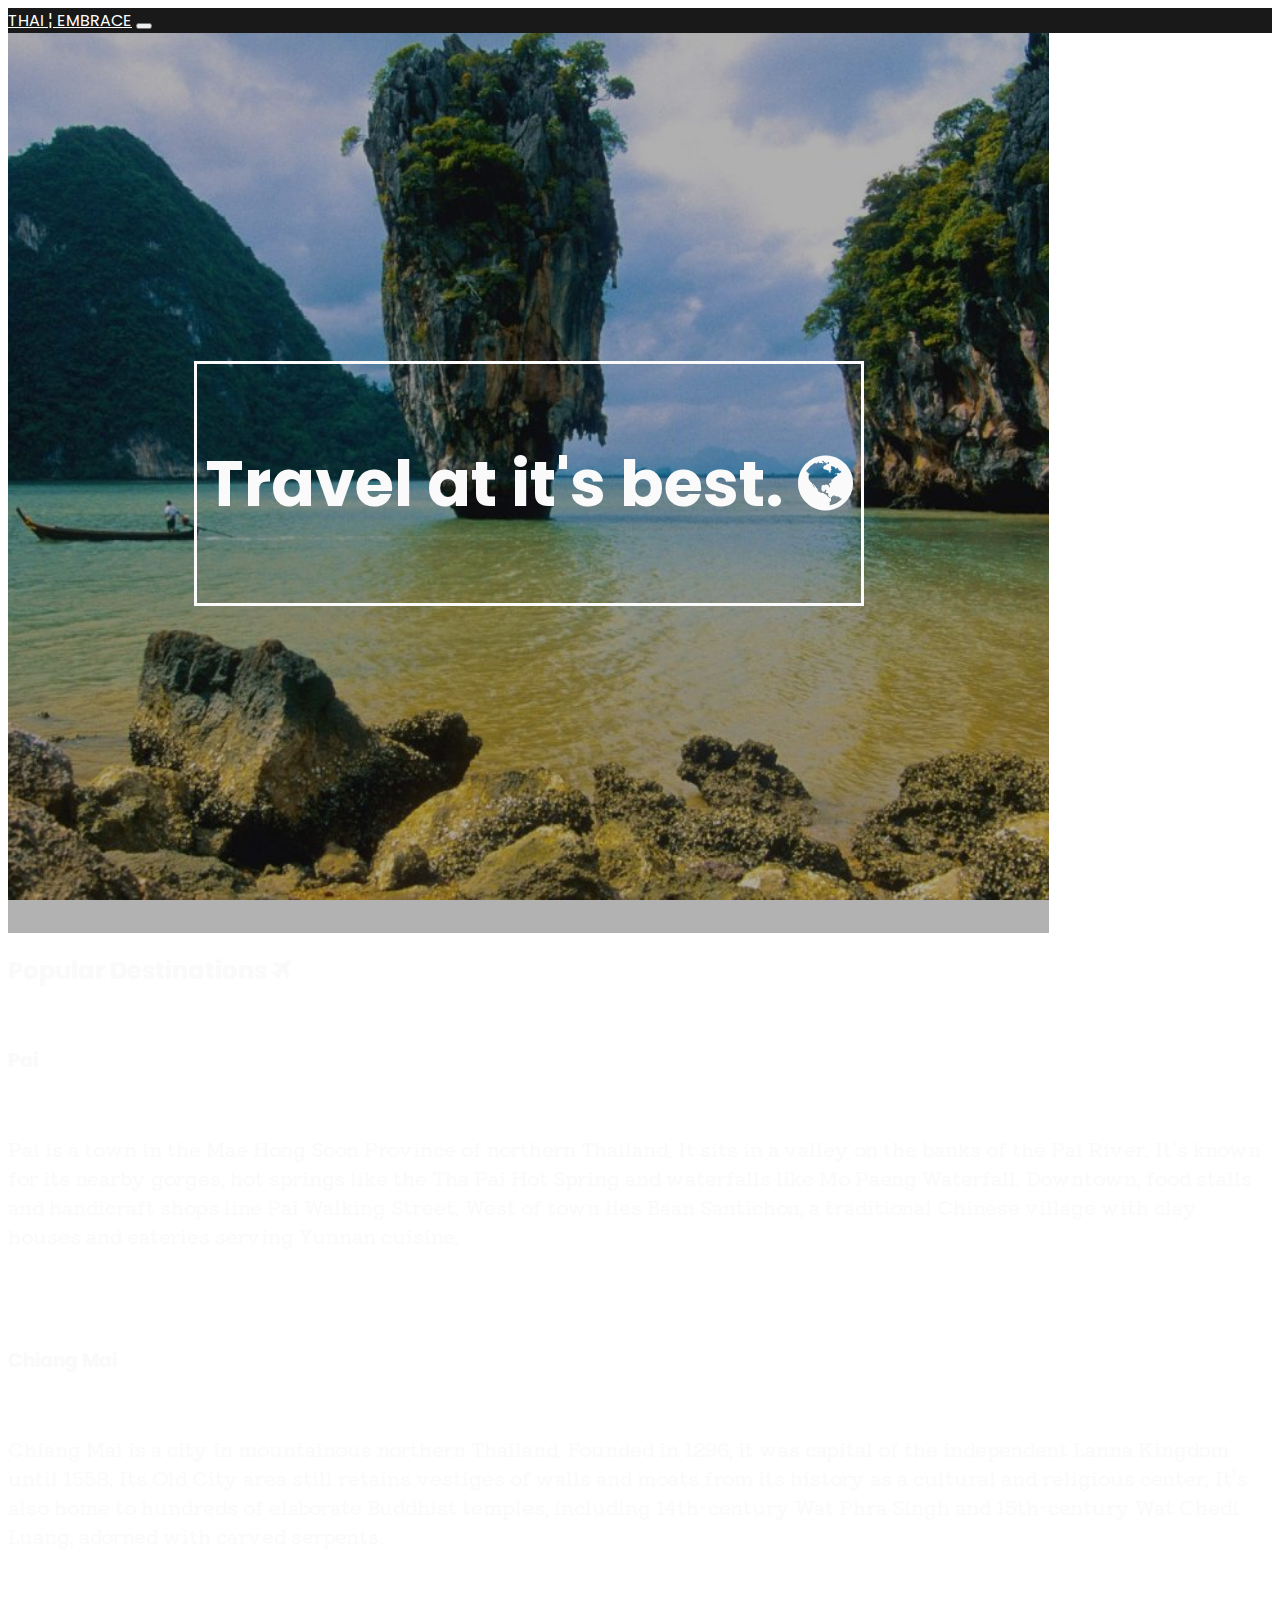
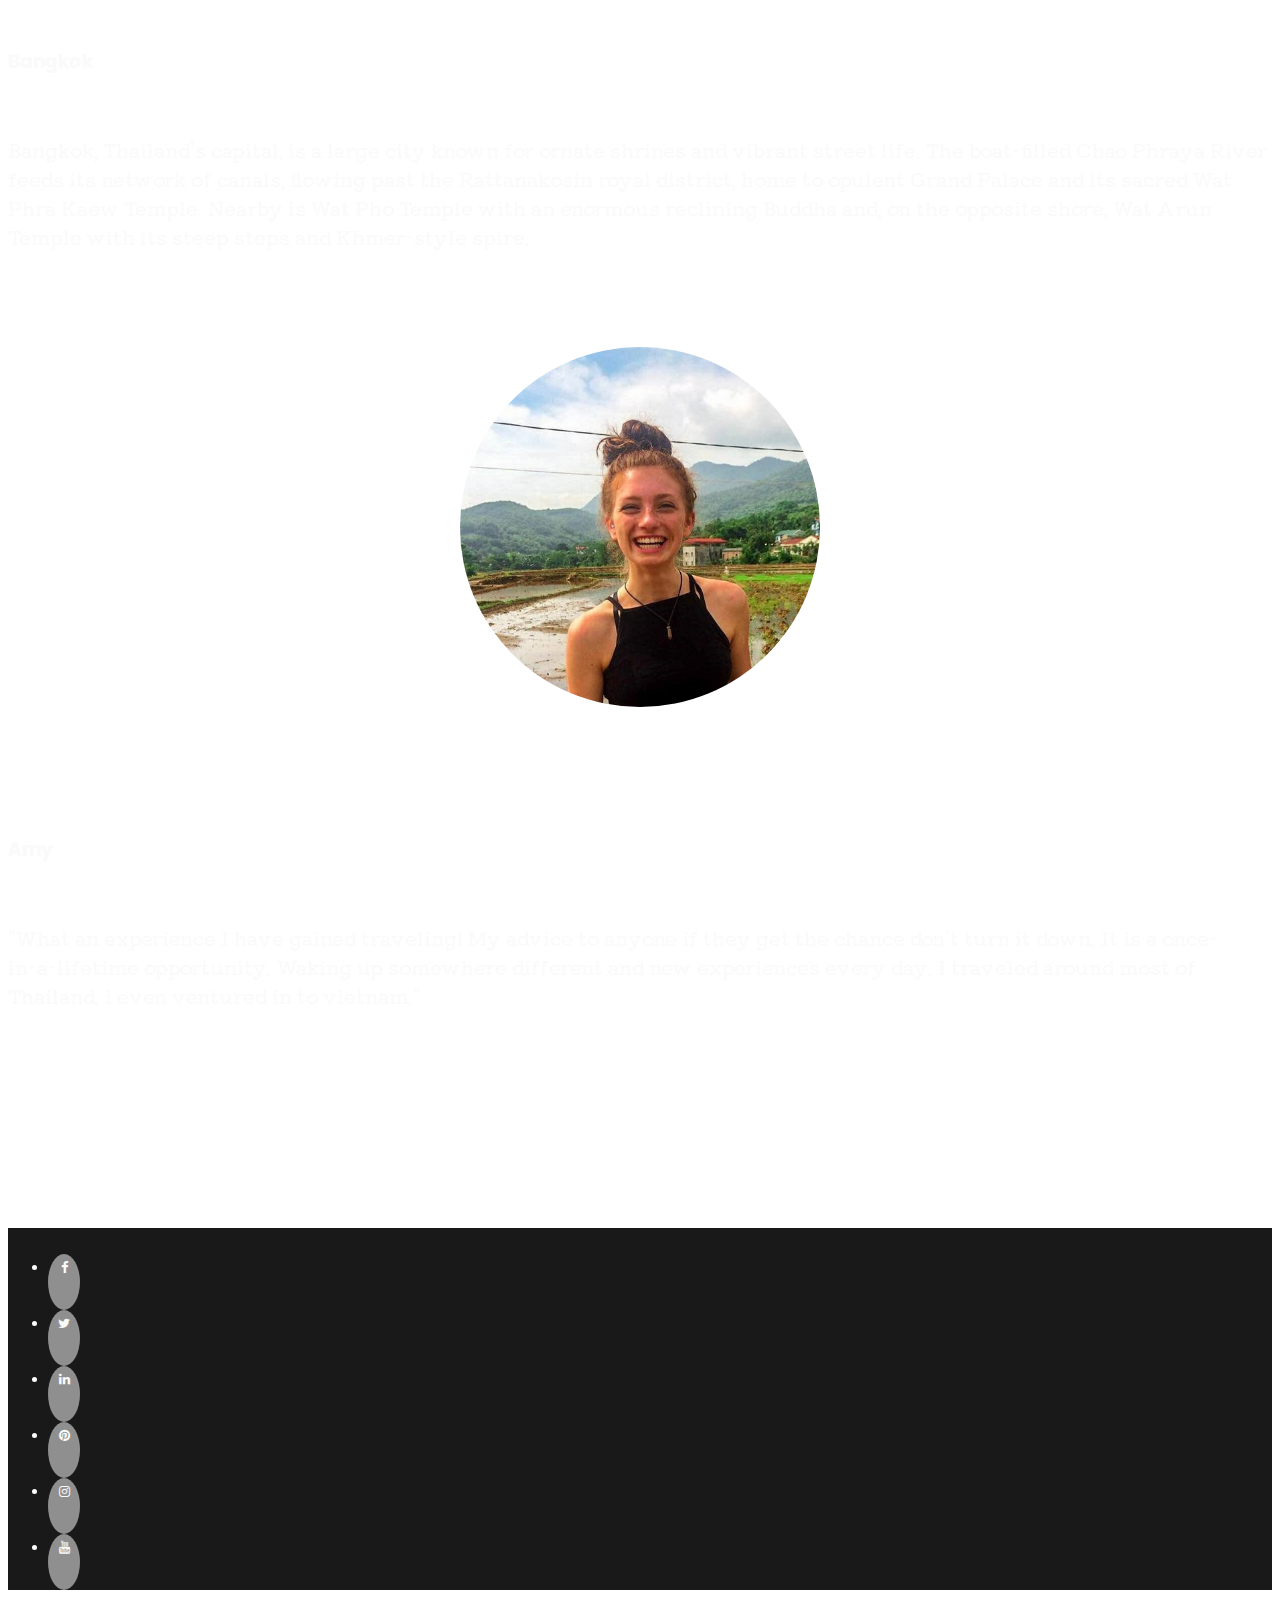
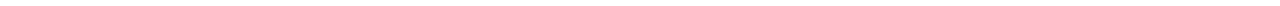
<file: index.html>
<!DOCTYPE html>
<html lang="en-US">

<head>
    <meta charset="UTF-8">
    <meta name="viewport" content="width=device-width, initial-scale=1.0">
    <link href="https://cdn.jsdelivr.net/npm/bootstrap@5.0.0-beta3/dist/css/bootstrap.min.css" rel="stylesheet"
        integrity="sha384-eOJMYsd53ii+scO/bJGFsiCZc+5NDVN2yr8+0RDqr0Ql0h+rP48ckxlpbzKgwra6" crossorigin="anonymous">
    <link rel="stylesheet" href="https://maxcdn.bootstrapcdn.com/font-awesome/4.7.0/css/font-awesome.min.css"
        type="text/css" />
    <link
        href="https://fonts.googleapis.com/css2?family=Kiwi+Maru:wght@300;400;500&family=Poppins:wght@100;200;300;400;500;600&display=swap"
        rel="stylesheet">
    <link rel="stylesheet" href="assets/css/style.css" type="text/css">
    <title>Thai Embrace</title>
</head>

<body>
    <nav class="navbar fixed-top navbar-expand-lg">
        <div class="container-fluid">
            <a class="navbar-brand" href="index.html">THAI ¦ EMBRACE</a>
            <button class="navbar-toggler navbar-dark" type="button" data-bs-toggle="collapse"
                data-bs-target="#navbarNavAltMarkup" aria-controls="navbarNavAltMarkup" aria-expanded="false"
                aria-label="Toggle navigation">
                <span class="navbar-toggler-icon"></span>
            </button>
            <div class="collapse navbar-collapse justify-content-end" id="navbarNavAltMarkup">
                <div class="navbar-nav">

                    <a class="nav-link active" aria-current="page" href="index.html">Home</a>
                    <a class="nav-link" href="about.html">Guides</a>
                    <a class="nav-link" href="gallery.html">Gallery</a>
                    <a class="nav-link" href="contact.html">Contact</a>

                </div>
            </div>
        </div>
    </nav>
    <div class="head-container">
        <div class="jumbotron text-center">
        <h3 class="jumbotron-header">Travel at it's best. <i class="fa fa-globe" aria-hidden="true"></i></h3>
        </div>
        <div class="opaque-overlay"></div>
        </div>
    <section class="landing-content">
        <div class="container-fluid bg-dark">
            <div class="row">
            <div class="col-12 text-center des-heading">
                <h2>Popular Destinations <i class="fa fa-plane" aria-hidden="true"></i></h2>
                </div>
                <br class="block-divder">
            <div class="col-sm-4">
                <h3 class="des-heading text-center">Pai</h3>
                <hr class="block-divider">
                <p class="des-text">Pai is a town in the Mae Hong Soon Province of northern Thailand. It sits in a
                        valley on the banks of the Pai River. It's known for its nearby gorges, hot springs like the Tha
                        Pai Hot Spring and waterfalls like Mo Paeng Waterfall. Downtown, food stalls and handicraft
                        shops line Pai Walking Street. West of town lies Baan Santichon, a traditional Chinese village
                        with clay houses and eateries serving Yunnan cuisine.</p>
                </div>
                <div class="col-sm-4">
                    <h3 class="des-heading text-center">Chiang Mai</h3>
                    <hr class="block-divider">
                    <p class="des-text">Chiang Mai is a city in mountainous northern Thailand. Founded in 1296, it was
                        capital of the independent Lanna Kingdom until 1558. Its Old City area still retains vestiges of
                        walls and moats from its history as a cultural and religious center. It’s also home to hundreds
                        of elaborate Buddhist temples, including 14th-century Wat Phra Singh and 15th-century Wat Chedi
                        Luang, adorned with carved serpents.</p>
                </div>
                <div class="col-sm-4">
                    <h3 class="des-heading text-center">Bangkok</h3>
                    <hr class="block-divider">
                    <p class="des-text">Bangkok, Thailand’s capital, is a large city known for ornate shrines and
                        vibrant street life. The boat-filled Chao Phraya River feeds its network of canals, flowing past
                        the Rattanakosin royal district, home to opulent Grand Palace and its sacred Wat Phra Kaew
                        Temple. Nearby is Wat Pho Temple with an enormous reclining Buddha and, on the opposite shore,
                        Wat Arun Temple with its steep steps and Khmer-style spire.</p>
                </div>
            </div>
            <div class="row">
                <div class="col-sm-6">
                    <div class="exp-img"></div>
                </div>
                <div class="col-sm-6 exp">
                    <h3 class="q-heading text-center">Amy</h3>
                    <hr class="block-divider">
                    <p class="q-text text-center">"What an experience I have gained traveling! My advice to anyone if
                        they get the chance don't turn it down. It is a once-in-a-lifetime opportunity. Waking up
                        somewhere different and new experiences every day. I traveled around most of Thailand. i even
                        ventured in to vietnam."
                    </p>
                </div>
            </div>
        </div>
    </section>
    <footer class="footer fixed-bottom">
        <div class="container">
            <div class="col-sm-4">
                <ul class="list-inline social-links">
                    <li class="list-inline-item"><a href="https://Facebook.com" target="_blank"><i
                                class="fa fa-facebook" aria-hidden="true"></i><span class="sr-only">Facebook</span></a>
                    </li>
                    <li class="list-inline-item"><a href="https://twitter.com" target="_blank"><i class="fa fa-twitter"
                                aria-hidden="true"></i><span class="sr-only">Twitter</span></a></li>
                    <li class="list-inline-item"><a href="https://Linkedin.com" target="_blank"><i
                                class="fa fa-linkedin" aria-hidden="true"></i><span class="sr-only">Linkedin</span></a>
                    </li>
                    <li class="list-inline-item"><a href="https://pinterest.com" target="_blank"><i
                                class="fa fa-pinterest" aria-hidden="true"></i><span
                                class="sr-only">Pinterest</span></a></li>
                    <li class="list-inline-item"><a href="https://instagram.com" target="_blank"><i
                                class="fa fa-instagram" aria-hidden="true"></i><span
                                class="sr-only">Instagram</span></a></li>
                    <li class="list-inline-item"><a href="https://youtube.com" target="_blank"><i class="fa fa-youtube"
                                aria-hidden="true"></i><span class="sr-only">Youtube</span></a></li>
                </ul>
            </div>
        </div>
    </footer>
    <script src="https://cdn.jsdelivr.net/npm/bootstrap@5.0.0-beta3/dist/js/bootstrap.bundle.min.js"
        integrity="sha384-JEW9xMcG8R+pH31jmWH6WWP0WintQrMb4s7ZOdauHnUtxwoG2vI5DkLtS3qm9Ekf"
        crossorigin="anonymous"></script>
</body>

</html>
</file>
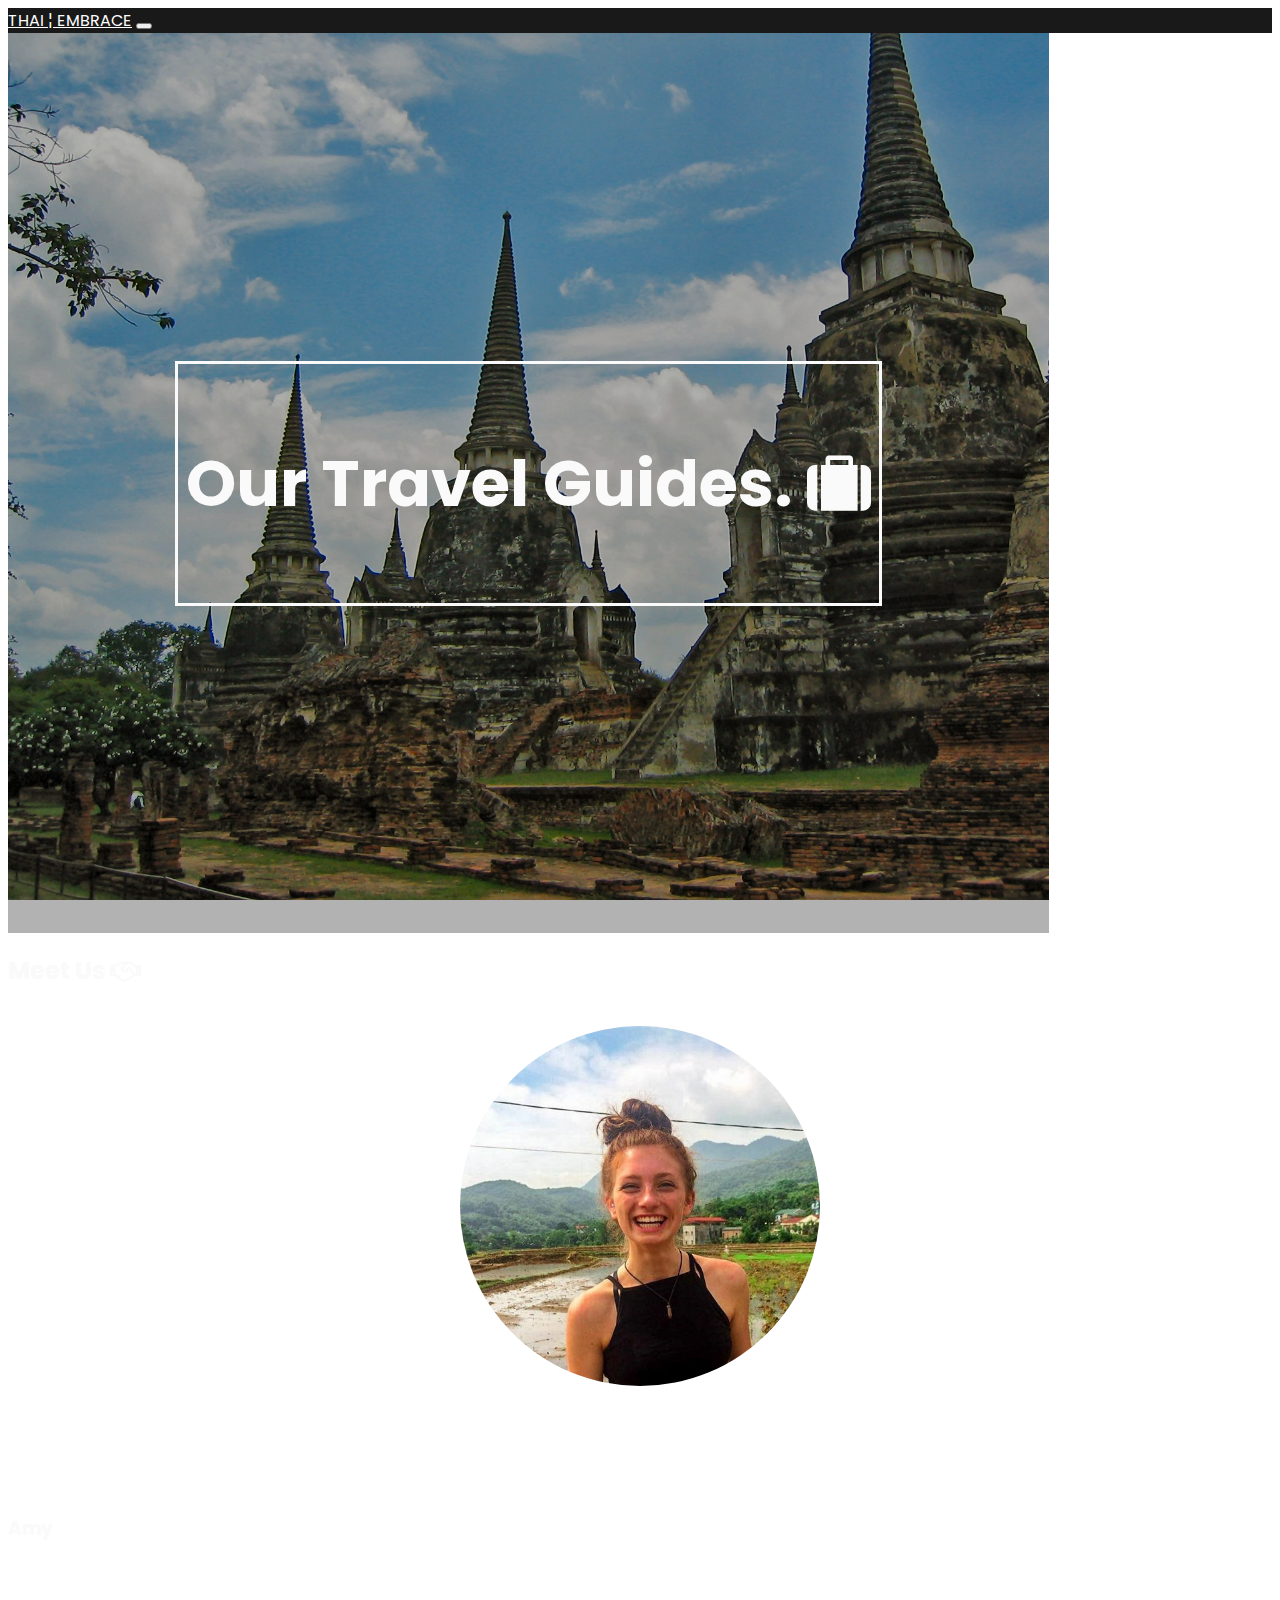
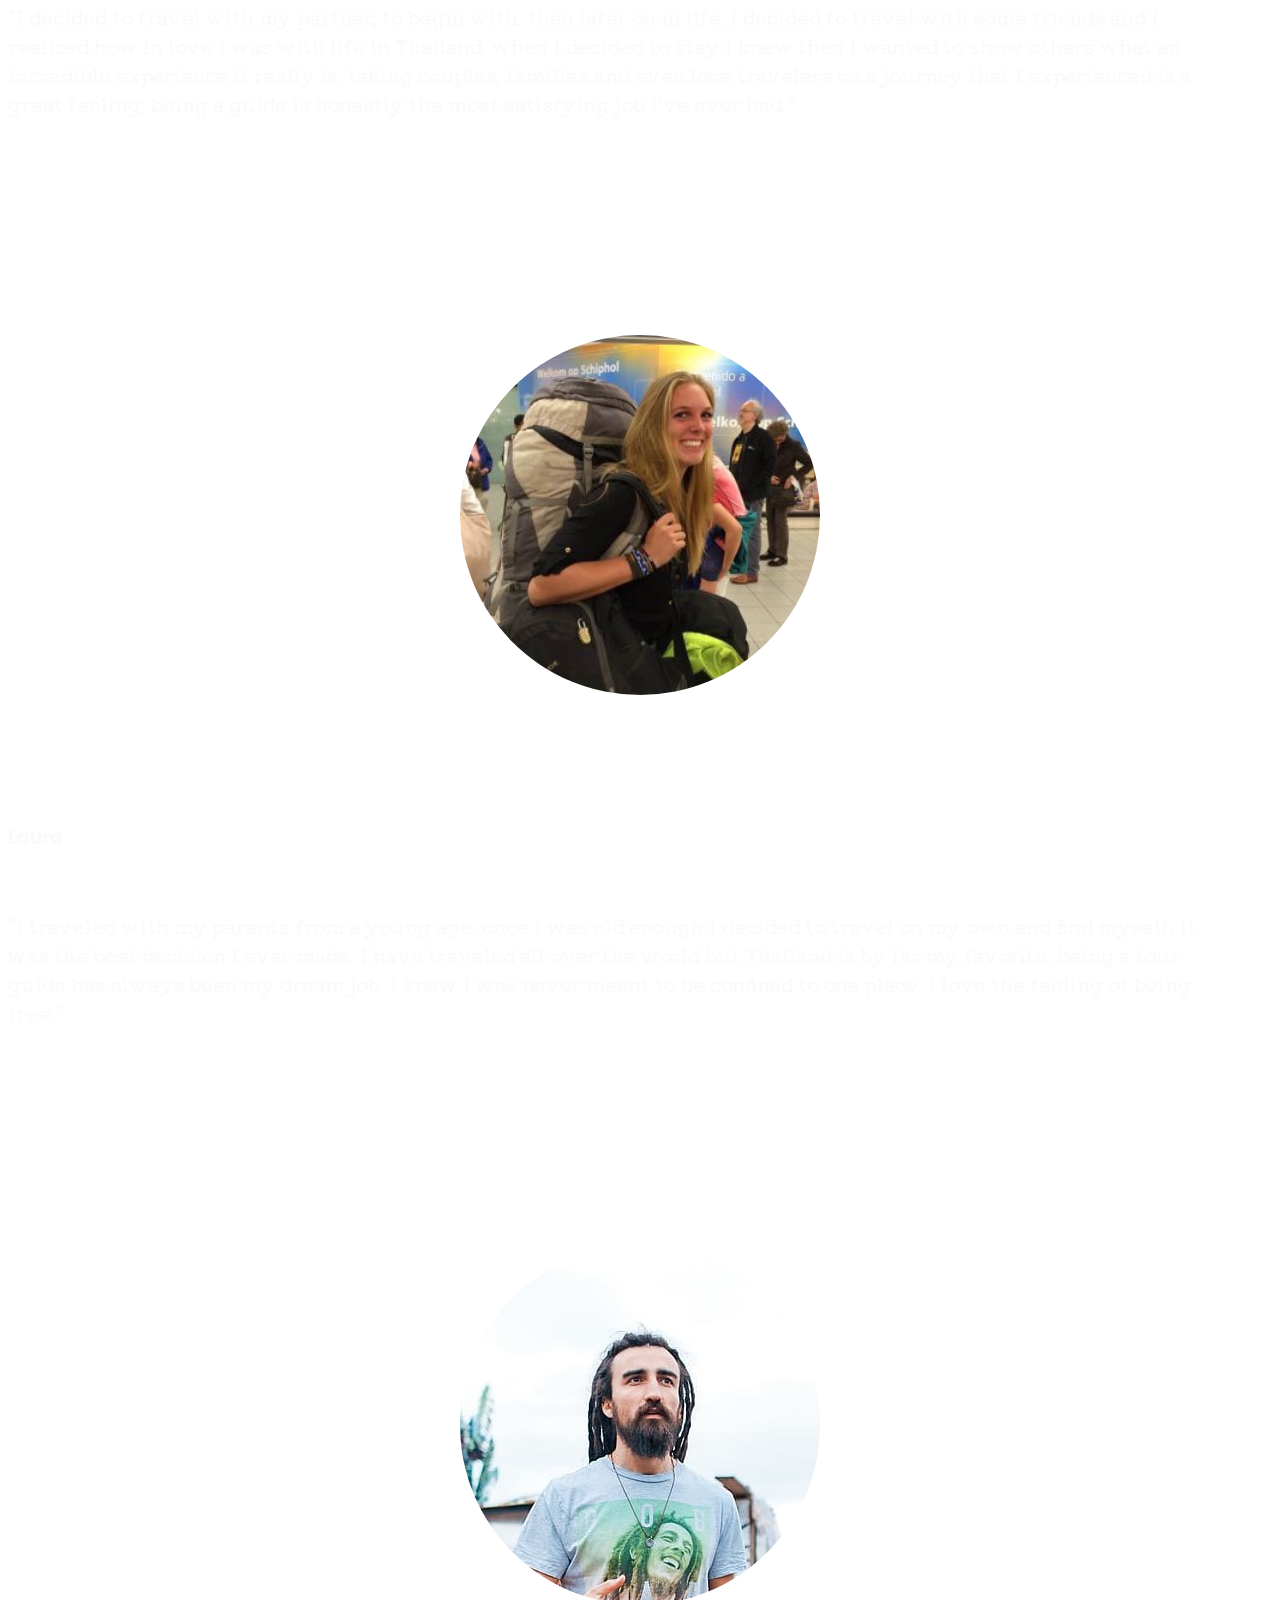
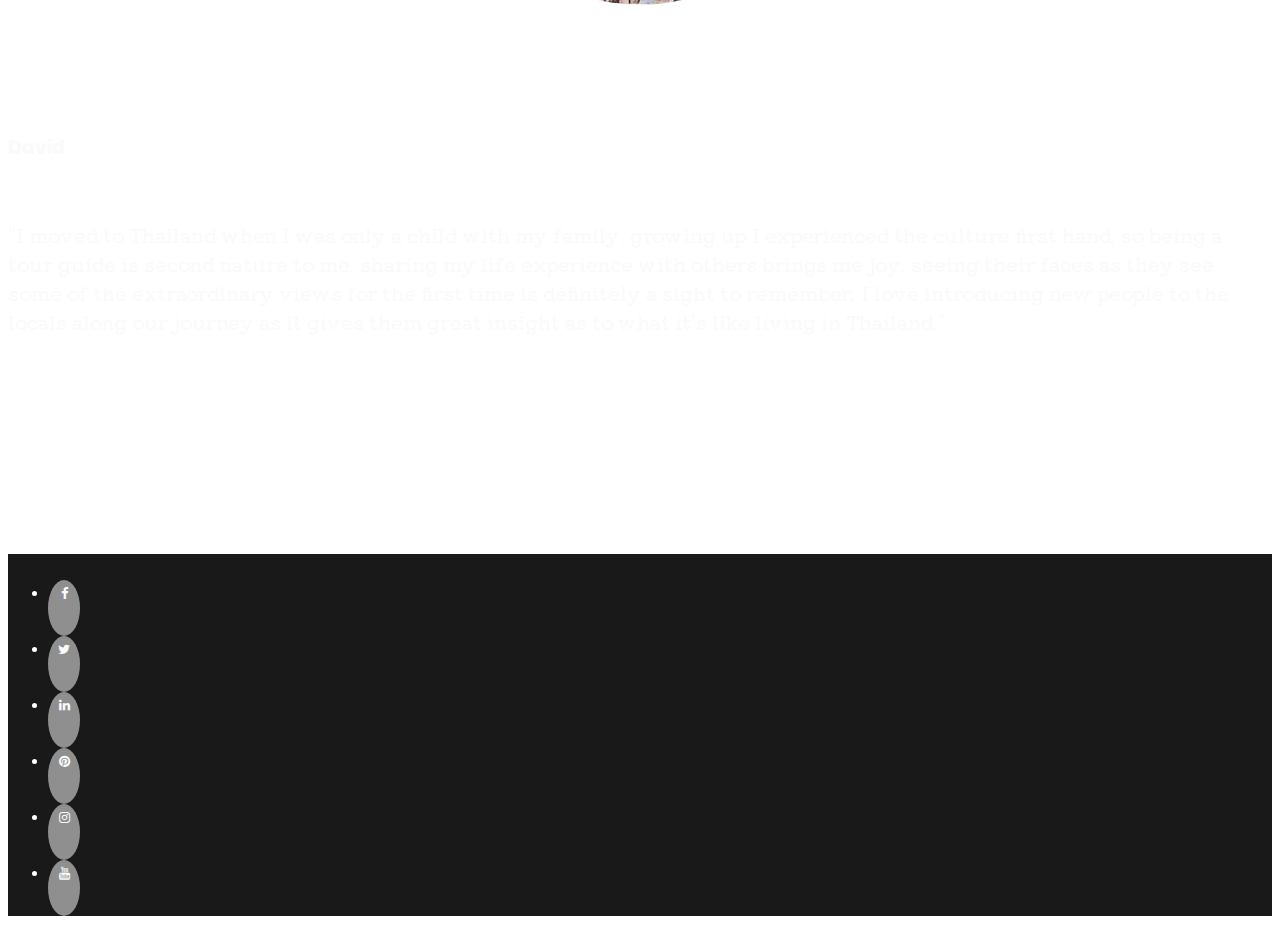
<file: about.html>
<!DOCTYPE html>
<html lang="en-US">

<head>
    <meta charset="UTF-8">
    <meta name="viewport" content="width=device-width, initial-scale=1.0">
    <link href="https://cdn.jsdelivr.net/npm/bootstrap@5.0.0-beta3/dist/css/bootstrap.min.css" rel="stylesheet"
        integrity="sha384-eOJMYsd53ii+scO/bJGFsiCZc+5NDVN2yr8+0RDqr0Ql0h+rP48ckxlpbzKgwra6" crossorigin="anonymous">
    <link rel="stylesheet" href="https://maxcdn.bootstrapcdn.com/font-awesome/4.7.0/css/font-awesome.min.css"
        type="text/css" />
    <link
        href="https://fonts.googleapis.com/css2?family=Kiwi+Maru:wght@300;400;500&family=Poppins:wght@100;200;300;400;500;600&display=swap"
        rel="stylesheet">
    <link rel="stylesheet" href="assets/css/style.css" type="text/css">
    <title>Thai Embrace</title>
</head>

<body>
    <nav class="navbar fixed-top navbar-expand-lg">
        <div class="container-fluid">
            <a class="navbar-brand" href="index.html">THAI ¦ EMBRACE</a>
            <button class="navbar-toggler navbar-dark" type="button" data-bs-toggle="collapse"
                data-bs-target="#navbarNavAltMarkup" aria-controls="navbarNavAltMarkup" aria-expanded="false"
                aria-label="Toggle navigation">
                <span class="navbar-toggler-icon"></span>
            </button>
            <div class="collapse navbar-collapse" id="navbarNavAltMarkup">
                <div class="navbar-nav">

                    <a class="nav-link active" aria-current="page" href="index.html">Home</a>
                    <a class="nav-link" href="about.html">Guides</a>
                    <a class="nav-link" href="gallery.html">Gallery</a>
                    <a class="nav-link" href="contact.html">Contact</a>

                </div>
            </div>
        </div>
    </nav>
    <div class="about-container">
        <div class="opaque-overlay"></div>
            <div class="jumbotron text-center">
                <h3 class="jumbotron-about-header">Our Travel Guides. <i class="fa fa-suitcase" aria-hidden="true"></i>
            </h3>
        </div>
    </div>

    <div class="container-fluid bg-dark">
        <div class="row">
            <div class="col-12 text-center des-heading">
                <h2>Meet Us <i class="fa fa-handshake-o" aria-hidden="true"></i>
                </h2>
            </div>
            <br class="block-divder">
            <div class="col-sm-6">
                <div class="exp-img"></div>
            </div>
            <div class="col-sm-6 exp">
                <h3 class="q-heading text-center">Amy</h3>
                <hr class="block-divider">
                <p class="q-text text-center">"I decided to travel with my partner, to begin with. then later on in
                    life, I decided to travel with some friends and I realized how in love I was with life in
                    Thailand. when I decided to stay I knew then I wanted to show others what an incredible
                    experience it really is. taking couples, families and even lone travelers on a journey that I
                    experienced is a great feeling. being a guide is honestly the most satisfying job I've ever
                    had."
                </p>

            </div>

        </div>

    </div>

    <div class="container-fluid bg-dark">
        <div class="row">
            <div class="col-sm-6">
                <div class="exp-img-2"></div>
            </div>
            <div class="col-sm-6 exp">
                <h3 class="q-heading text-center">Laura</h3>
                <hr class="block-divider">
                <p class="q-text text-center">"I traveled with my parents from a young age. once I was old enough I
                    decided to travel on my own and find myself. it was the best decision I ever made. I have
                    traveled all over the world but Thailand is by far my favorite. being a tour guide has always
                    been my dream job. I knew I was never meant to be confined to one place. I love the feeling of
                    being free."
                </p>
            </div>

        </div>

    </div>

    <div class="container-fluid bg-dark">
        <div class="row">
            <div class="col-sm-6">
                <div class="exp-img-3"></div>
            </div>
            <div class="col-sm-6 exp">
                <h3 class="q-heading text-center">David</h3>
                <hr class="block-divider">
                <p class="q-text text-center">"I moved to Thailand when I was only a child with my family. growing
                    up I experienced the culture first hand. so being a tour guide is second nature to me. sharing
                    my life experience with others brings me joy. seeing their faces as they see some of the
                    extraordinary views for the first time is definitely a sight to remember. I love introducing new
                    people to the locals along our journey as it gives them great insight as to what it's like
                    living in Thailand."
                </p>
            </div>

        </div>

    </div>

    <footer class="footer fixed-bottom">
        <div class="container">
            <div class="col-sm-4">
                <ul class="list-inline social-links">
                    <li class="list-inline-item"><a href="https://Facebook.com" target="_blank"><i
                                class="fa fa-facebook" aria-hidden="true"></i><span class="sr-only">Facebook</span></a>
                    </li>
                    <li class="list-inline-item"><a href="https://twitter.com" target="_blank"><i class="fa fa-twitter"
                                aria-hidden="true"></i><span class="sr-only">Twitter</span></a></li>
                    <li class="list-inline-item"><a href="https://Linkedin.com" target="_blank"><i
                                class="fa fa-linkedin" aria-hidden="true"></i><span class="sr-only">Linkedin</span></a>
                    </li>
                    <li class="list-inline-item"><a href="https://pinterest.com" target="_blank"><i
                                class="fa fa-pinterest" aria-hidden="true"></i><span
                                class="sr-only">Pinterest</span></a></li>
                    <li class="list-inline-item"><a href="https://instagram.com" target="_blank"><i
                                class="fa fa-instagram" aria-hidden="true"></i><span
                                class="sr-only">Instagram</span></a></li>
                    <li class="list-inline-item"><a href="https://youtube.com" target="_blank"><i class="fa fa-youtube"
                                aria-hidden="true"></i><span class="sr-only">Youtube</span></a></li>
                </ul>
            </div>
        </div>
    </footer>
    <script src="https://cdn.jsdelivr.net/npm/bootstrap@5.0.0-beta3/dist/js/bootstrap.bundle.min.js"
        integrity="sha384-JEW9xMcG8R+pH31jmWH6WWP0WintQrMb4s7ZOdauHnUtxwoG2vI5DkLtS3qm9Ekf"
        crossorigin="anonymous"></script>
</body>

</html>
</file>
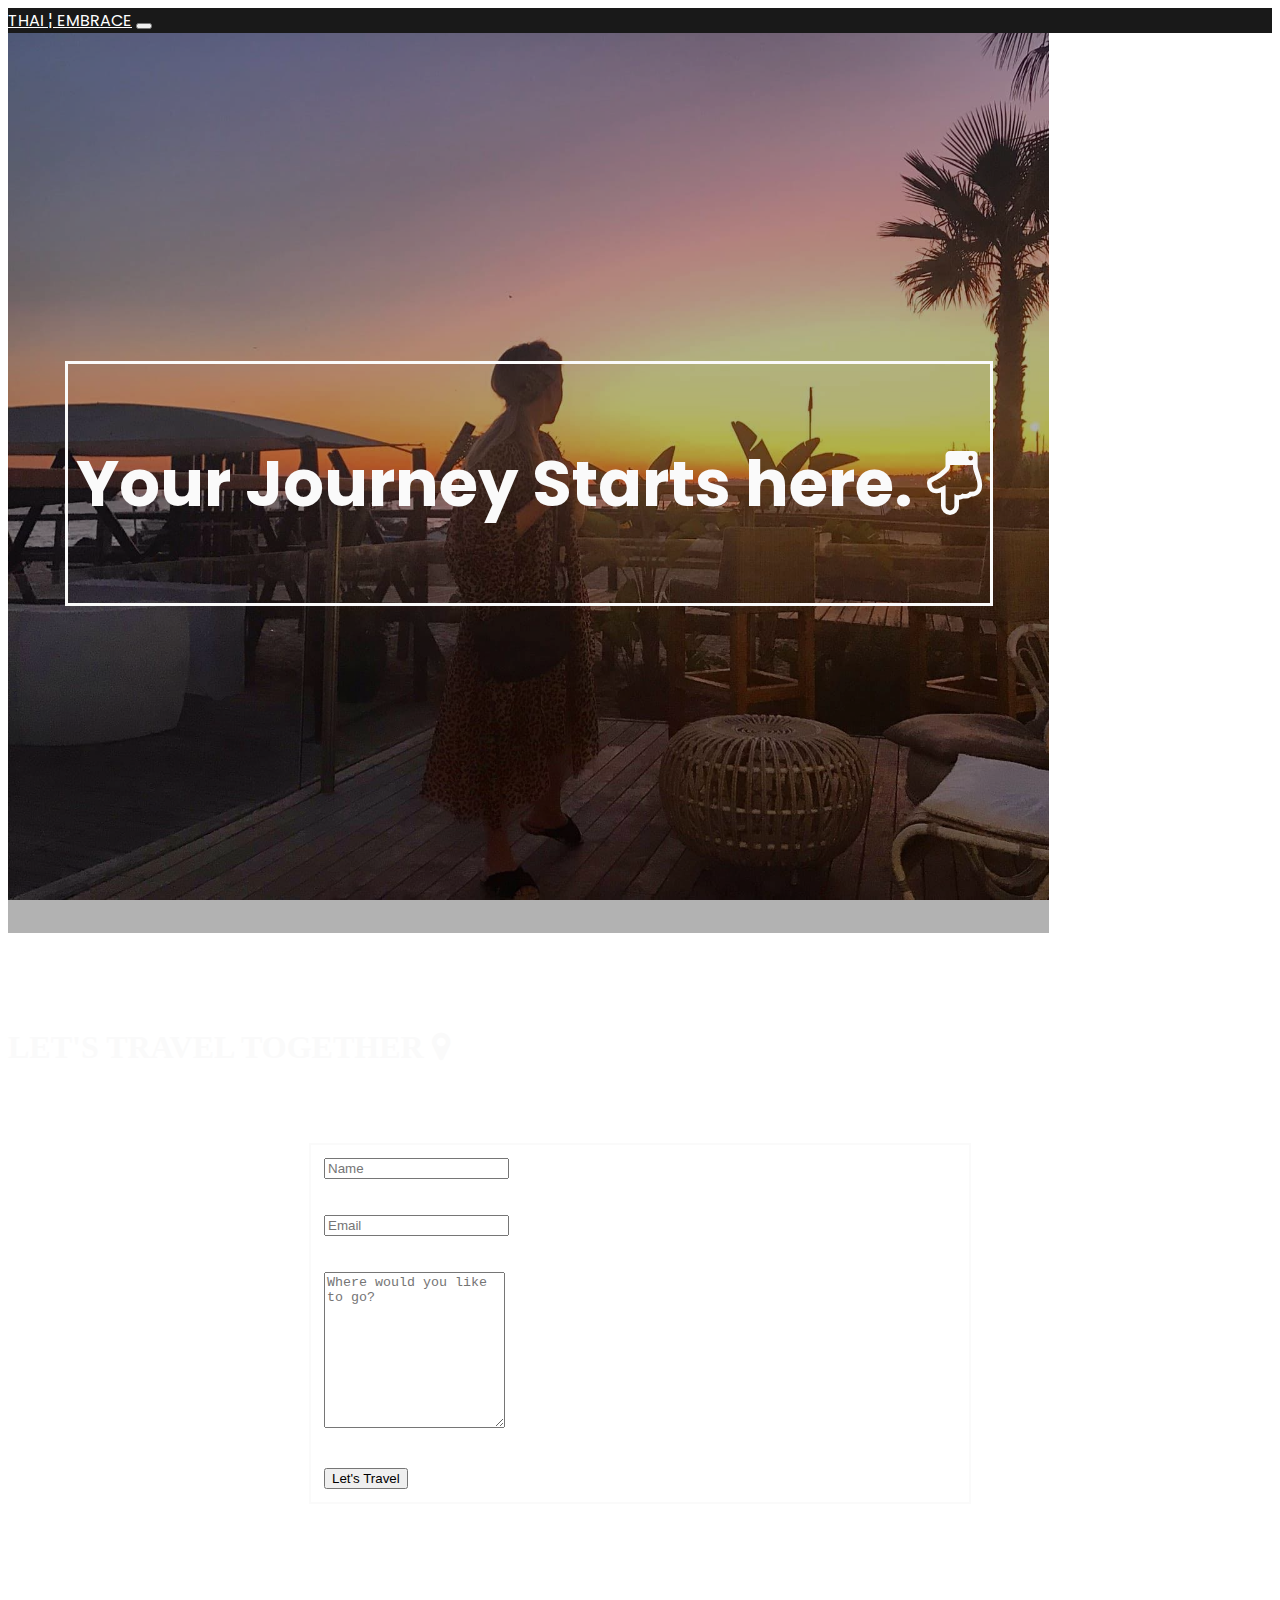
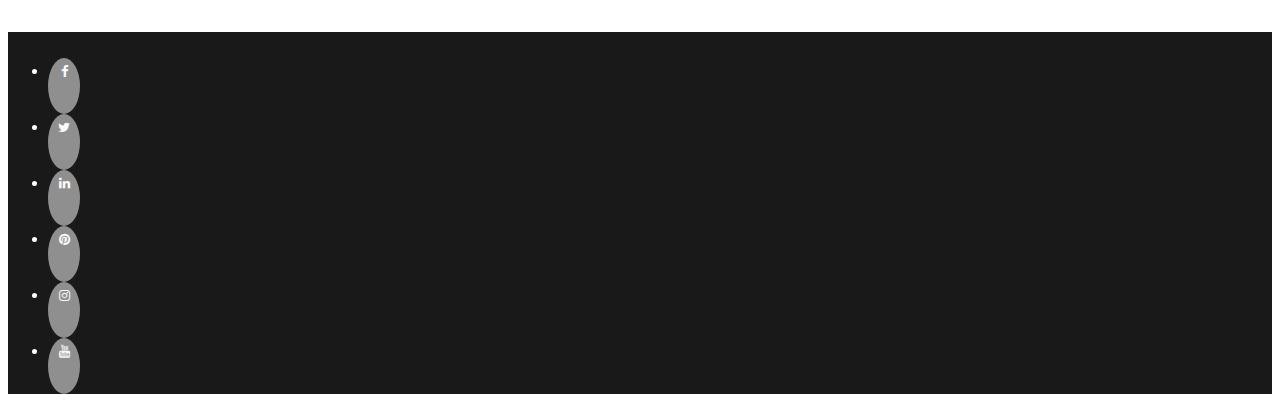
<file: contact.html>
<!DOCTYPE html>
<html lang="en-US">

<head>
    <meta charset="UTF-8">
    <meta name="viewport" content="width=device-width, initial-scale=1.0">
    <link href="https://cdn.jsdelivr.net/npm/bootstrap@5.0.0-beta3/dist/css/bootstrap.min.css" rel="stylesheet"
        integrity="sha384-eOJMYsd53ii+scO/bJGFsiCZc+5NDVN2yr8+0RDqr0Ql0h+rP48ckxlpbzKgwra6" crossorigin="anonymous">
    <link rel="stylesheet" href="https://maxcdn.bootstrapcdn.com/font-awesome/4.7.0/css/font-awesome.min.css"
        type="text/css" />
    <link
        href="https://fonts.googleapis.com/css2?family=Kiwi+Maru:wght@300;400;500&family=Poppins:wght@100;200;300;400;500;600&display=swap"
        rel="stylesheet">
    <link rel="stylesheet" href="assets/css/style.css" type="text/css">
    <title>Thai Embrace</title>
</head>

<body>
    <nav class="navbar fixed-top navbar-expand-lg">
        <div class="container-fluid">
            <a class="navbar-brand" href="index.html">THAI ¦ EMBRACE</a>
            <button class="navbar-toggler navbar-dark" type="button" data-bs-toggle="collapse"
                data-bs-target="#navbarNavAltMarkup" aria-controls="navbarNavAltMarkup" aria-expanded="false"
                aria-label="Toggle navigation">
                <span class="navbar-toggler-icon"></span>
            </button>
            <div class="collapse navbar-collapse" id="navbarNavAltMarkup">
                <div class="navbar-nav">

                    <a class="nav-link active" aria-current="page" href="index.html">Home</a>
                    <a class="nav-link" href="about.html">Guides</a>
                    <a class="nav-link" href="gallery.html">Gallery</a>
                    <a class="nav-link" href="contact.html">Contact</a>

                </div>
            </div>
        </div>
    </nav>
    <div class="contact-container">
        <div class="jumbotron text-center">
            <h3 class="jumbotron-contact-header">Your Journey Starts here.  <i class="fa fa-hand-o-down" aria-hidden="true"></i></h3>
        </div>
        <div class="opaque-overlay"></div>
    </div>
     <section class="landing-container">
        <div class="center-form bg-dark">           
            <h3 class="center-form-heading text-center">Let's travel together  <i class="fa fa-map-marker" aria-hidden="true"></i></h3>
            <form class="contact-form bg-dark">
                <input type="text" name="name" id="fullname" class="form-control" placeholder="Name" required />
                    <hr class="block-divider">
                <input type="email" name="email" id="emailaddress" class="form-control" placeholder="Email" required />
                    <hr class="block-divider">
                <textarea name="travelsummary" id="travelsummary" rows="10" class="form-control"
                    placeholder="Where would you like to go?" required></textarea>
                    <hr class="block-divider">
                <div class="form-row text-center">
                    <div class="col">
                        <button type="submit" class="btn btn-secondary">Let's Travel</button>
                    </div>
                </div>
            </form>
            </div>
        </section>
    <footer class="footer fixed-bottom">
        <div class="container">
            <div class="col-sm-4">
                <ul class="list-inline social-links">
                    <li class="list-inline-item"><a href="https://Facebook.com" target="_blank"><i
                                class="fa fa-facebook" aria-hidden="true"></i><span class="sr-only">Facebook</span></a>
                    </li>
                    <li class="list-inline-item"><a href="https://twitter.com" target="_blank"><i class="fa fa-twitter"
                                aria-hidden="true"></i><span class="sr-only">Twitter</span></a></li>
                    <li class="list-inline-item"><a href="https://Linkedin.com" target="_blank"><i
                                class="fa fa-linkedin" aria-hidden="true"></i><span class="sr-only">Linkedin</span></a>
                    </li>
                    <li class="list-inline-item"><a href="https://pinterest.com" target="_blank"><i
                                class="fa fa-pinterest" aria-hidden="true"></i><span
                                class="sr-only">Pinterest</span></a></li>
                    <li class="list-inline-item"><a href="https://instagram.com" target="_blank"><i
                                class="fa fa-instagram" aria-hidden="true"></i><span
                                class="sr-only">Instagram</span></a></li>
                    <li class="list-inline-item"><a href="https://youtube.com" target="_blank"><i class="fa fa-youtube"
                                aria-hidden="true"></i><span class="sr-only">Youtube</span></a></li>
                </ul>
            </div>
        </div>
    </footer>
    <script src="https://cdn.jsdelivr.net/npm/bootstrap@5.0.0-beta3/dist/js/bootstrap.bundle.min.js"
        integrity="sha384-JEW9xMcG8R+pH31jmWH6WWP0WintQrMb4s7ZOdauHnUtxwoG2vI5DkLtS3qm9Ekf"
        crossorigin="anonymous"></script>
</body>

</html>
</file>
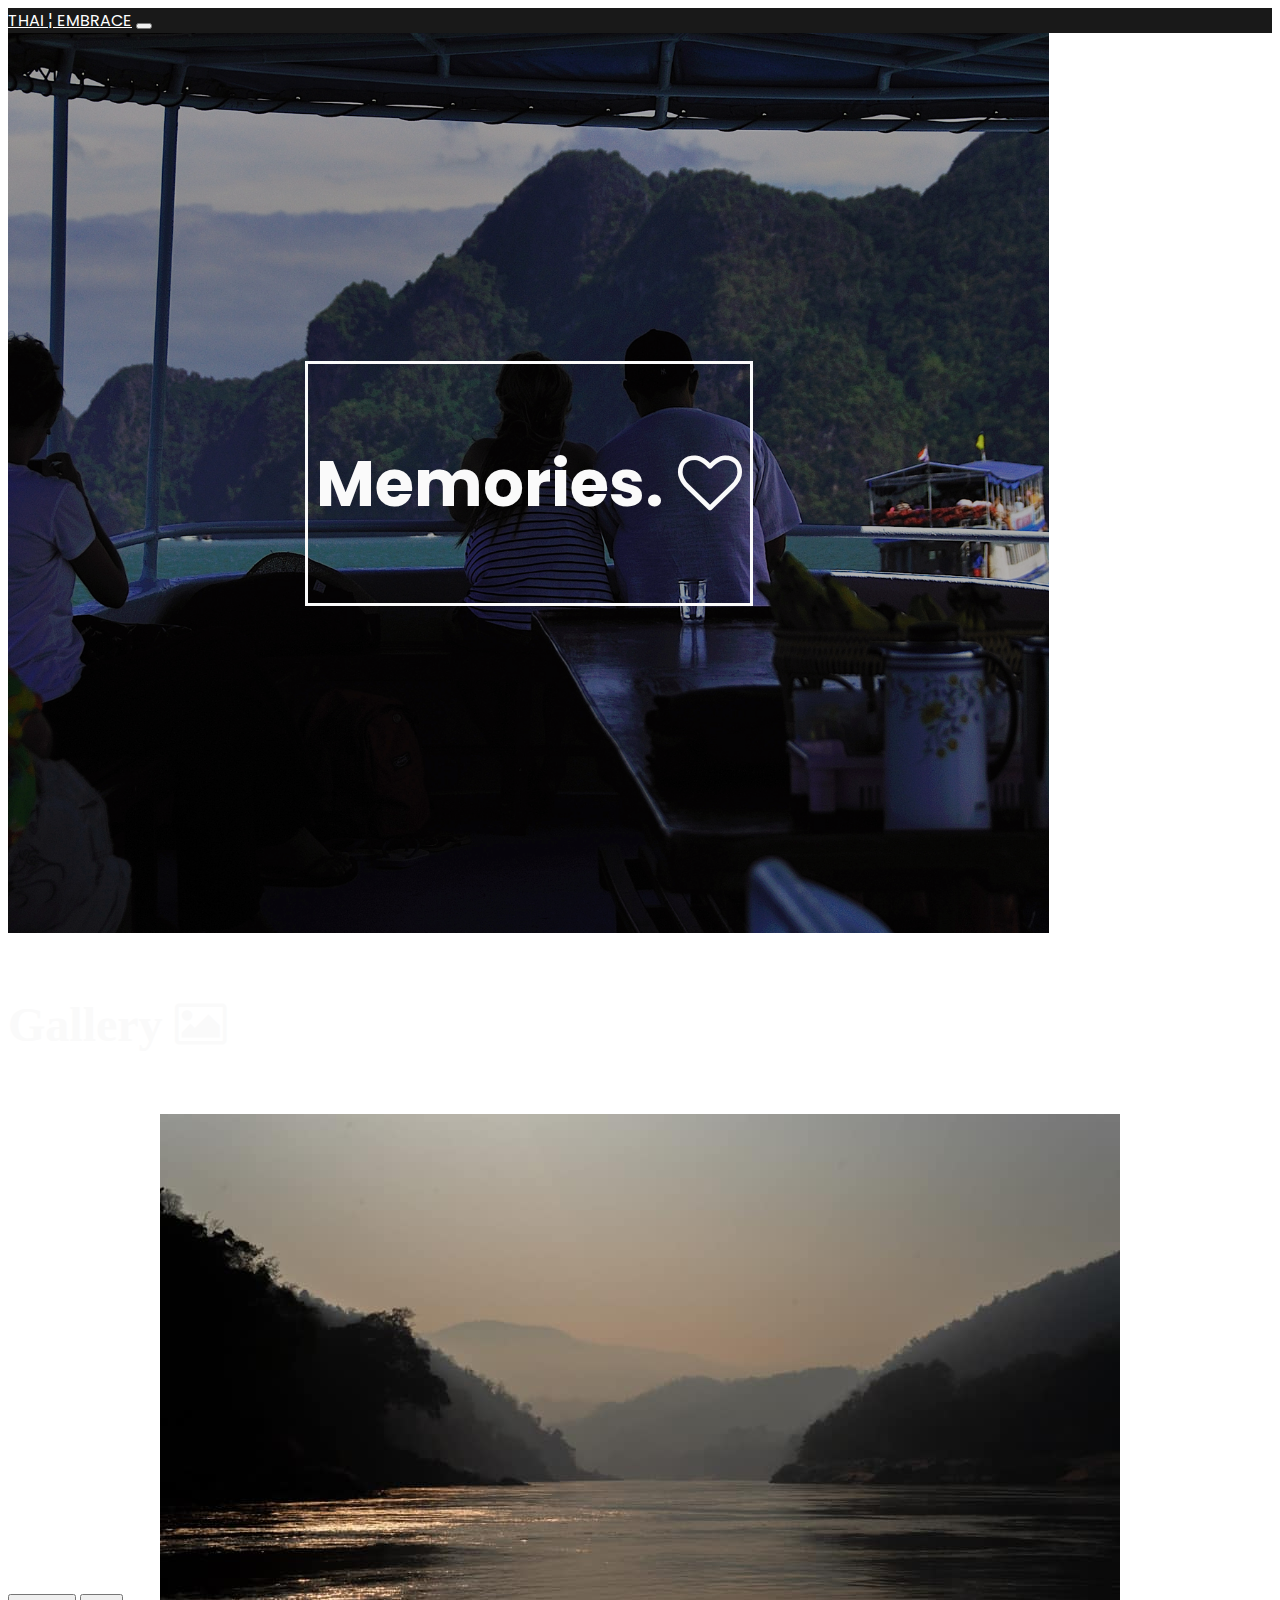
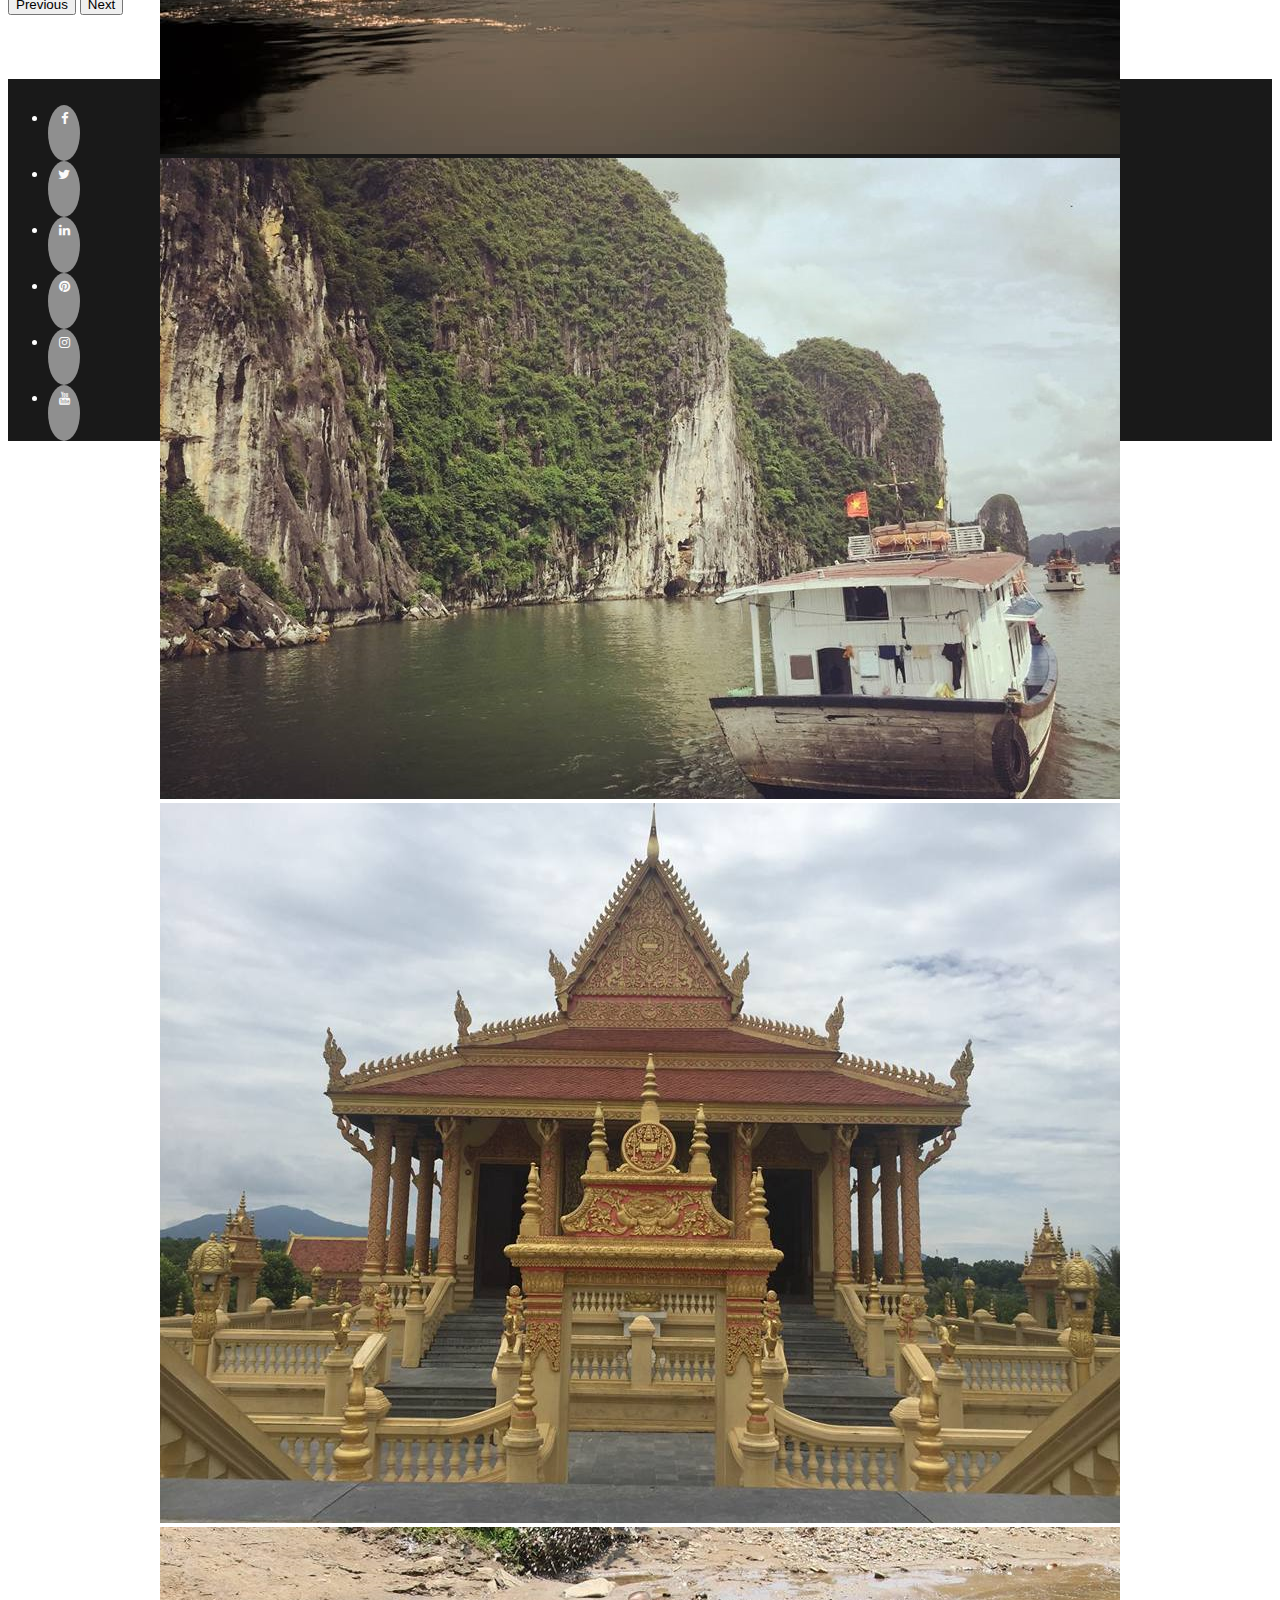
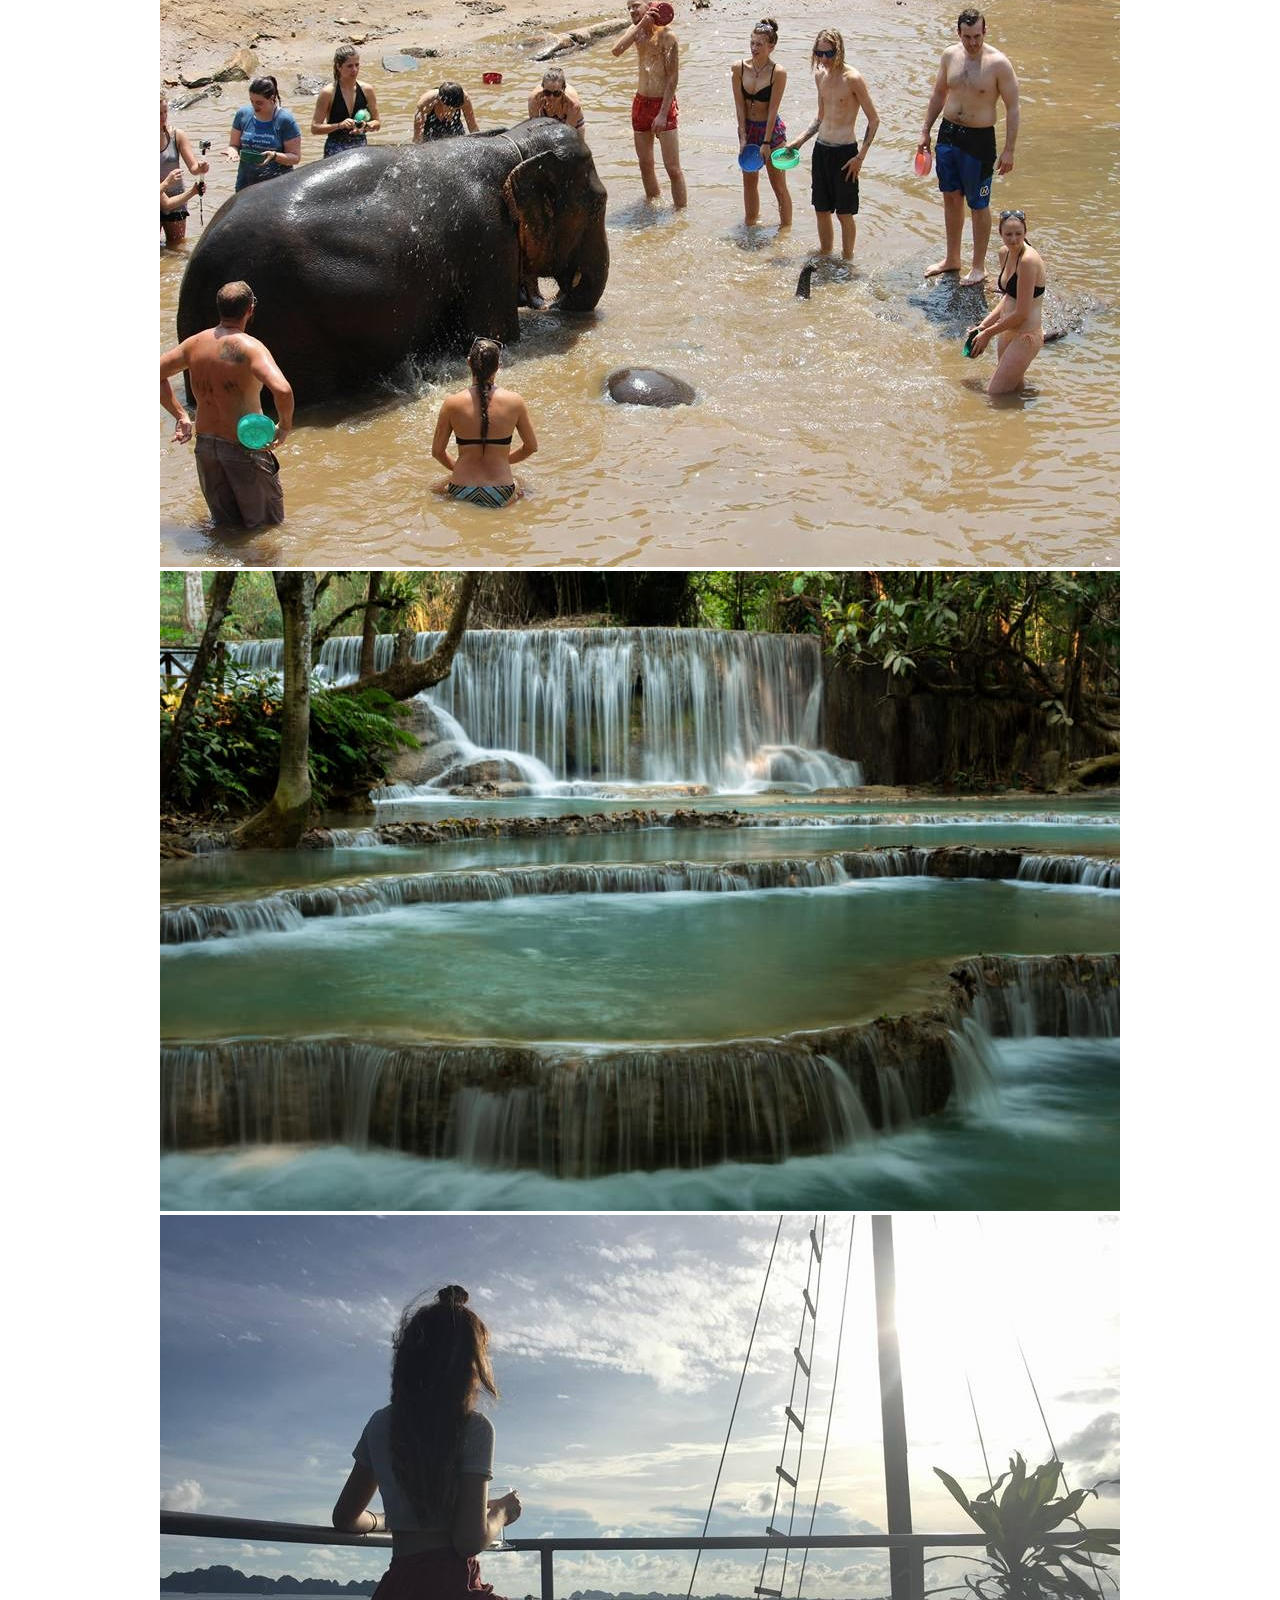
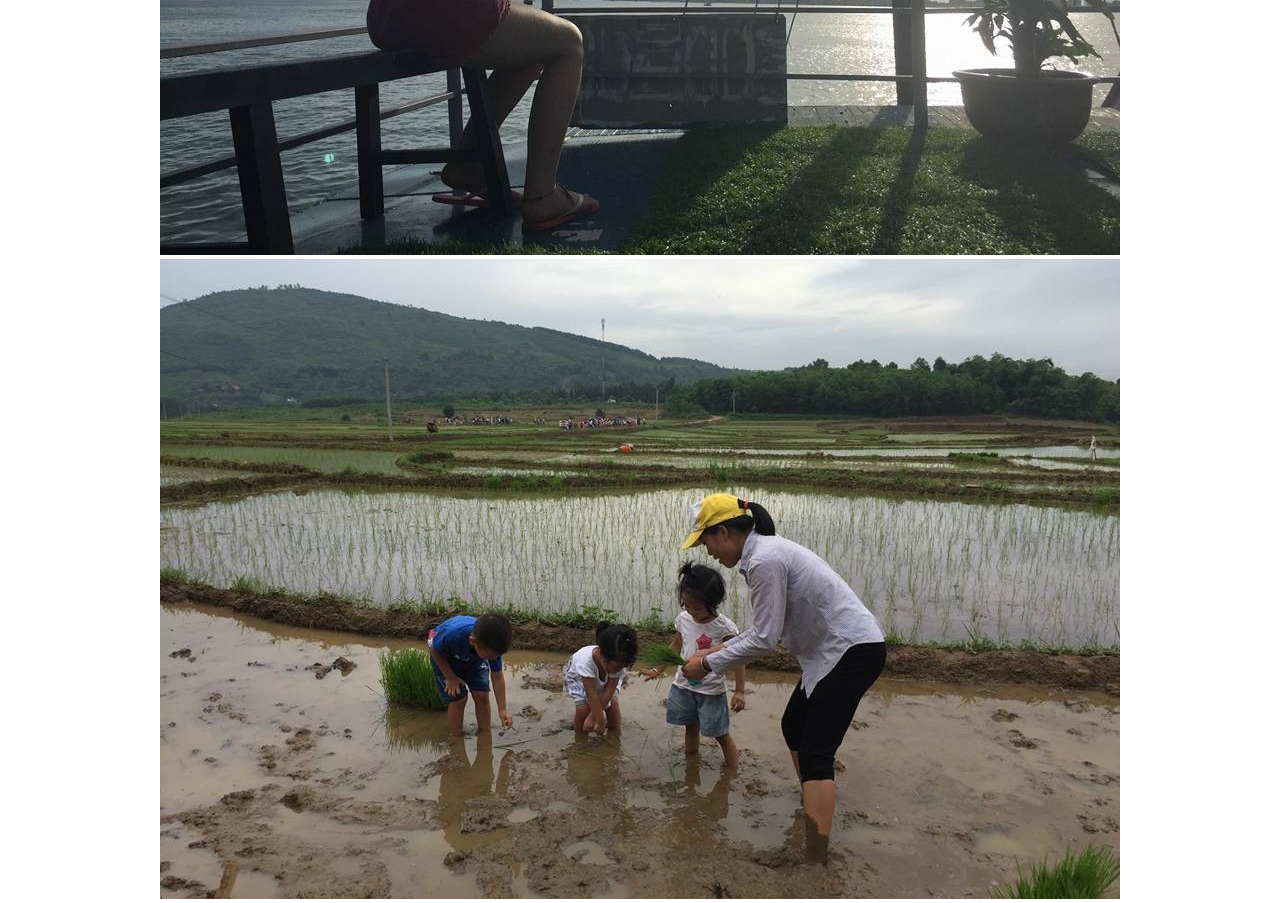
<file: gallery.html>
<!DOCTYPE html>
<html lang="en-US">

<head>
    <meta charset="UTF-8">
    <meta name="viewport" content="width=device-width, initial-scale=1.0">
    <link href="https://cdn.jsdelivr.net/npm/bootstrap@5.0.0-beta3/dist/css/bootstrap.min.css" rel="stylesheet"
        integrity="sha384-eOJMYsd53ii+scO/bJGFsiCZc+5NDVN2yr8+0RDqr0Ql0h+rP48ckxlpbzKgwra6" crossorigin="anonymous">
    <link rel="stylesheet" href="https://maxcdn.bootstrapcdn.com/font-awesome/4.7.0/css/font-awesome.min.css"
        type="text/css" />
    <link
        href="https://fonts.googleapis.com/css2?family=Kiwi+Maru:wght@300;400;500&family=Poppins:wght@100;200;300;400;500;600&display=swap"
        rel="stylesheet">
    <link rel="stylesheet" href="assets/css/style.css" type="text/css">
    <title>Thai Embrace</title>
</head>

<body>
    <nav class="navbar fixed-top navbar-expand-lg">
        <div class="container-fluid">
            <a class="navbar-brand" href="index.html">THAI ¦ EMBRACE</a>
            <button class="navbar-toggler navbar-dark" type="button" data-bs-toggle="collapse"
                data-bs-target="#navbarNavAltMarkup" aria-controls="navbarNavAltMarkup" aria-expanded="false"
                aria-label="Toggle navigation">
                <span class="navbar-toggler-icon"></span>
            </button>
            <div class="collapse navbar-collapse" id="navbarNavAltMarkup">
                <div class="navbar-nav">

                    <a class="nav-link active" aria-current="page" href="index.html">Home</a>
                    <a class="nav-link" href="about.html">Guides</a>
                    <a class="nav-link" href="gallery.html">Gallery</a>
                    <a class="nav-link" href="contact.html">Contact</a>

                </div>
            </div>
        </div>
    </nav>

<div class="gallery-container">
    <div class="opaque-overlay"></div>
        <div class="jumbotron text-center jumbo-gallery">
            <h3 class="jumbotron-gallery-header">Memories. <i class="fa fa-heart-o" aria-hidden="true"></i></h3>
    </div>
</div>
   <section class="gallery-content bg-dark">
        <div class="container-fluid ">
            <div id="carouselExampleControls" class="carousel slide" data-bs-ride="carousel">
                <h3 class="carousel-heading text-center">Gallery <i class="fa fa-picture-o" aria-hidden="true"></i></h3>
            <hr class="block-divider">
        <div class="carousel-inner">
    <div class="carousel-item active">
      <img src="assets/images/landscape.jpg" class="d-block w-100" alt="...">
    </div>
    <div class="carousel-item">
      <img src="assets/images/riverboat.jpg" class="d-block w-100" alt="...">
    </div>
    <div class="carousel-item">
      <img src="assets/images/temple.jpg" class="d-block w-100" alt="...">
    </div>
     <div class="carousel-item">
      <img src="assets/images/elephant.jpg" class="d-block w-100" alt="...">
    </div>
     <div class="carousel-item">
      <img src="assets/images/waterfalls1.jpg" class="d-block w-100" alt="...">
    </div>
     <div class="carousel-item">
      <img src="assets/images/horizon.jpg" class="d-block w-100" alt="...">
    </div>
    
     <div class="carousel-item">
      <img src="assets/images/ricefield.jpg" class="d-block w-100" alt="...">
    </div>
    

    </div>
    <button class="carousel-control-prev" type="button" data-bs-target="#carouselExampleControls" data-bs-slide="prev">
    <span class="carousel-control-prev-icon" aria-hidden="true"></span>
    <span class="visually-hidden">Previous</span>
    </button>
    <button class="carousel-control-next" type="button" data-bs-target="#carouselExampleControls" data-bs-slide="next">
    <span class="carousel-control-next-icon" aria-hidden="true"></span>
    <span class="visually-hidden">Next</span>
  </button>
</div>
</div>
   </section>
    <footer class="footer fixed-bottom">
        <div class="container">
            <div class="col-sm-4">
                <ul class="list-inline social-links">
                    <li class="list-inline-item"><a href="https://Facebook.com" target="_blank"><i
                                class="fa fa-facebook" aria-hidden="true"></i><span class="sr-only">Facebook</span></a>
                    </li>
                    <li class="list-inline-item"><a href="https://twitter.com" target="_blank"><i class="fa fa-twitter"
                                aria-hidden="true"></i><span class="sr-only">Twitter</span></a></li>
                    <li class="list-inline-item"><a href="https://Linkedin.com" target="_blank"><i
                                class="fa fa-linkedin" aria-hidden="true"></i><span class="sr-only">Linkedin</span></a>
                    </li>
                    <li class="list-inline-item"><a href="https://pinterest.com" target="_blank"><i
                                class="fa fa-pinterest" aria-hidden="true"></i><span
                                class="sr-only">Pinterest</span></a></li>
                    <li class="list-inline-item"><a href="https://instagram.com" target="_blank"><i
                                class="fa fa-instagram" aria-hidden="true"></i><span
                                class="sr-only">Instagram</span></a></li>
                    <li class="list-inline-item"><a href="https://youtube.com" target="_blank"><i class="fa fa-youtube"
                                aria-hidden="true"></i><span class="sr-only">Youtube</span></a></li>
                </ul>
            </div>
        </div>
    </footer>
    <script src="https://cdn.jsdelivr.net/npm/bootstrap@5.0.0-beta3/dist/js/bootstrap.bundle.min.js"
        integrity="sha384-JEW9xMcG8R+pH31jmWH6WWP0WintQrMb4s7ZOdauHnUtxwoG2vI5DkLtS3qm9Ekf"
        crossorigin="anonymous"></script>
</body>
</html>
</file>
<file: assets/css/style.css>
/*--------------------------------------------------Nav Bar*/

.navbar-brand {
    color: #fff;
}

.nav-link {
    color: #fff;
    float: right;
}

nav {
    background-color:rgba(0, 0, 0, 0.9);
    font-family: "Poppins", sans-serif;
}

.navbar-nav {
    justify-content: end;
    margin-left: auto;
}

.navbar a:hover {
    color: #4380e0;
     transition: all 0.35s ease-in-out;
  -moz-transition: all 0.35s ease-in-out;
  -webkit-transition: all 0.35s ease-in-out;
  -o-transition: all 0.35s ease-in-out; 
}

/*--------------------------------------------------background*/

.opaque-overlay{
position: absolute;
top: 0;
left: 0;
width: 100%;
height: 100%;
background-color: rgba(0,0,0,0.3);
}

.opaque-overlay-2 {
 position: absolute;
top: 0;
left: 0;
width: 100%;
height: 100%;
background-color: rgba(0,0,0,0.8);
}

/*--------------------------------------------------block divider*/

.block-divider {
    color: #fafafa;
    width: 100%;
    height: 20px;
    border: 0;
}

/*--------------------------------------------------general*/
.container-fluid {
    vertical-align: top;
}

 .head-container {
     height: 100vh;
     background: url(../images/thaibeach.jpg) no-repeat bottom right fixed; 
    -webkit-background-size: cover;
    -moz-background-size: cover;
    -o-background-size: cover;
    background-size: cover;
    display: flex;
    align-items: center;
    justify-content: center;
    position: relative;
 }

 .gallery-container {
    height: 100vh;
    background: url(../images/memories.jpg) no-repeat top right fixed; 
    -webkit-background-size: cover;
    -moz-background-size: cover;
    -o-background-size: cover;
    background-size: cover;
    display: flex;
    align-items: center;
    justify-content: center;
    position: relative;
    width: auto;
    overflow: hidden;
 }
 
 .about-container {
    height: 100vh;
    background: url(../images/buildings.jpg) no-repeat bottom right fixed; 
    -webkit-background-size: cover;
    -moz-background-size: cover;
    -o-background-size: cover;
    background-size: cover;
    display: flex;
    align-items: center;
    justify-content: center;
    position: relative;
 }

 .contact-container {
     height: 100vh;
    background: url(../images/nia.jpg) no-repeat bottom right fixed; 
    -webkit-background-size: cover;
    -moz-background-size: cover;
    -o-background-size: cover;
    background-size: cover;
    display: flex;
    align-items: center;
    justify-content: center;
    position: relative;
 }

 .jumbotron {
     z-index: 1;
     border: #fafafa 3px solid;
     padding: 8px 8px 8px 8px;
     margin: 2vw;
 }

 .jumbotron-header {
    font-size: 4rem;
    color: #fafafa;
    font-weight: bold;
    font-family: "Poppins", sans-serif;
 }

 .jumbotron-contact-header {
    font-size: 4rem;
    color: #fafafa;
    font-weight: bold;
    font-family: "Poppins", sans-serif;
 }

 .jumbotron-about-header {
    font-size: 4rem;
    color: #fafafa;
    font-weight: bold;
    font-family: "Poppins", sans-serif;
 }

 .jumbotron-gallery-header {
    font-size: 4rem;
    color: #fafafa;
    font-weight: bold;
    font-family: "Poppins", sans-serif;
 }

 .mid-container {
    color: #fff;
    margin: 0 auto;  
 }

 .mid-item {
    text-align: center;  
 }

.des-heading {
    color: #fafafa;
    margin-top: 20px;
    font-family: "Poppins", sans-serif;
}

.des-text {
    color: #fafafa;
    padding-bottom: 6vw;
    font-size: 20px;
    font-family: "Kiwi Maru", sans-serif;
}

.q-heading {
    color: #fafafa;
    margin-top: 20px;
    font-family: "Poppins", sans-serif;
}

.q-text {
    color: #fafafa;
    margin-top: 20px;
    margin-bottom: 17vw;
    font-size: 20px;
    font-family: "Kiwi Maru", sans-serif;
}

.about-heading {
    color: #fafafa;
    z-index: 1;
    margin: 0 auto;
    font-family: "Poppins", sans-serif;
}

.about-text {
    color: #fafafa;
    z-index: 1;
    position: relative;
    font-family: "Kiwi Maru", sans-serif;
}

.exp-img {
background-image: url(../images/amy1.jpg);
height: 360px;
width: 360px;
background-repeat: no-repeat;
background-size: cover;
border-radius: 50%;
margin: 0 auto;
margin-bottom: 10vw;
}

.exp-img-2 {
    background-image: url(../images/traveller.jpg);
    height: 360px;
    width: 360px;
    background-repeat: no-repeat;
    background-size: cover;
    border-radius: 50%;
    margin: 0 auto;
    margin-bottom: 10vw;
}

.exp-img-3 {
    background-image: url(../images/traveller2.jpg);
    height: 360px;
    width: 360px;
    background-repeat: no-repeat;
    background-size: cover;
    border-radius: 50%;
    margin: 0 auto;
    margin-bottom: 10vw;
}

.landing-content {
    border: 0;
    display: block;
}

.gallery-content {
    padding-top: 5vw;
    padding-bottom: 5vw;
}
   
.exp {
    margin-top: 6vw;
    margin-left: 0;
    padding-right: 3vw;
}

/*--------------------------------------------------carousel*/

.carousel-heading {
    color: #fafafa;
    margin: 0 auto;
}

/*--------------------------------------------------contact form*/

.contact-form {
    border: #fafafa 2px solid;
    z-index: 1;
    padding: 1vw 1vw 1vw 1vw;
    width: 50%;
    margin: 0 auto;
}

.center-form {
    z-index: 1;
    margin: 0 auto;
    padding-bottom: 10vw;
    padding-top: 5vw;
}

.center-form-heading {
    color: #fafafa;
    font-weight: bold;
    font-size: 2rem;
    padding-bottom: 5vh;
    text-transform: uppercase;    
}

.form-control:focus {
    color: #212529;
    background-color: #fff;
    border-color: #393c40;
    outline: 0;
    box-shadow: 0 0 0 0.25rem rgb(0 0 0 / 25%);
}

/*--------------------------------------------------footer*/

footer {
    background-color:rgba(0, 0, 0, 0.9);
    color: #fff;
    padding-top: 10px;
}

.social-links li a i {
    width: 32px;
    height: 32px;
    padding: 12px 0;
    display: inline-block;
    border-radius: 50%;
    font-size: 13px;
    line-height: 3px;
    text-align: center;
    color: #fafafa;
    background-color: #8f8f8f;
    transition: all 0.35s ease-in-out;
    -moz-transition: all 0.35s ease-in-out;
    -webkit-transition: all 0.35s ease-in-out;
    -o-transition: all 0.35s ease-in-out; 
}

.social-links li a i:hover {
    background-color: #4380e0;
}


@media only screen and (min-width: 768px) {
 
.carousel-container {
    max-width: 50vw;
    max-height: 30vw;
    position: absolute;
    margin-bottom: 10vw; 
 }

 .carousel-heading {
     padding-bottom: 2vw;
     font-size: 3rem;
 }

.carousel-inner {
    width: fit-content;
    margin: 0 auto;
    height: 30rem;
}

}

@media only screen and (max-width: 600px) {

.center-form {
    z-index: 1;
    margin: 0 auto;
    padding-bottom: 20vw;
    padding-top: 5vw;
}

.gallery-content {
    padding-top: 15vw;
    padding-bottom: 20vw;
}

.exp-img, .exp-img-2, .exp-img-3 {
    width: auto;
}

}

@media only screen and (max-width: 1000px) {

    .social-links {
        display: flex;
    }
    
}

@media only screen and (max-width: 600px) {
    .jumbotron {
        margin: 3vw;
    }

    .jumbotron-gallery-header, .jumbotron-about-header, .jumbotron-contact-header, .jumbotron-header {
        font-size: 3rem;
    }

}
</file>
